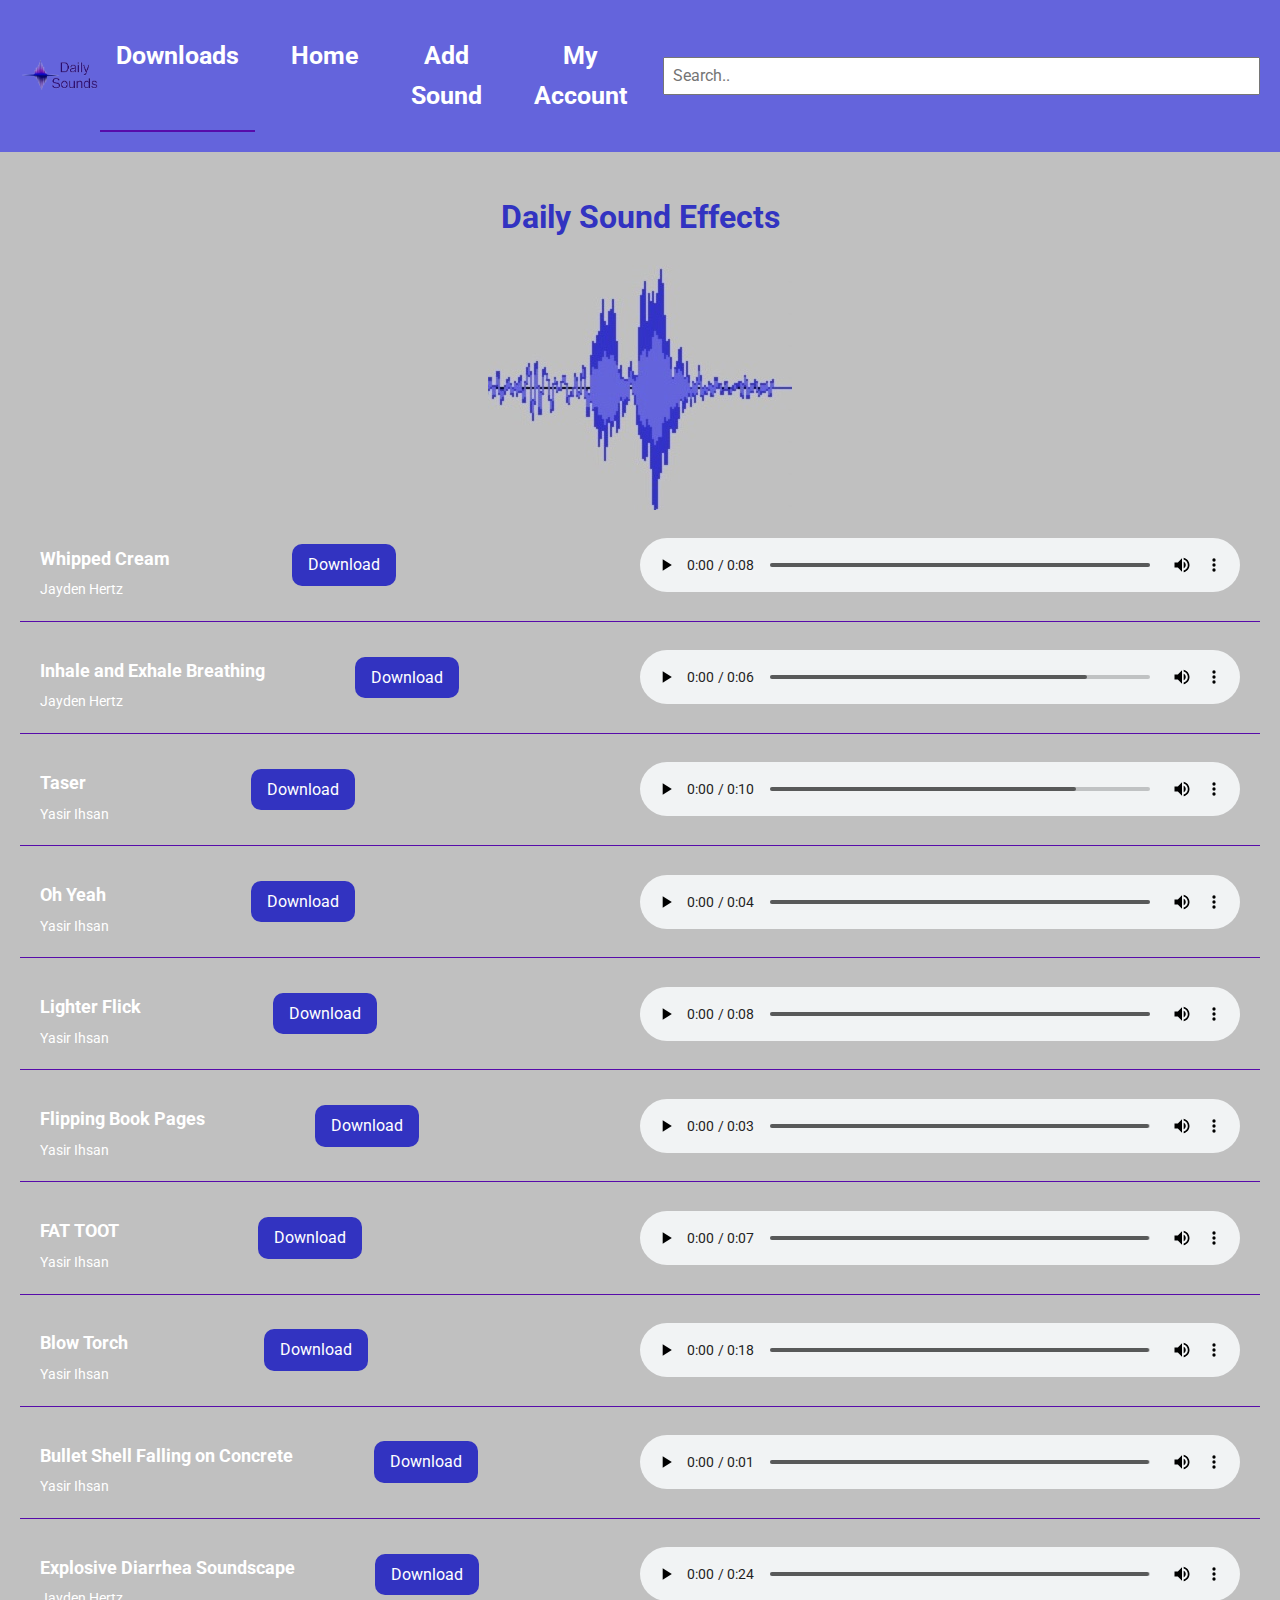
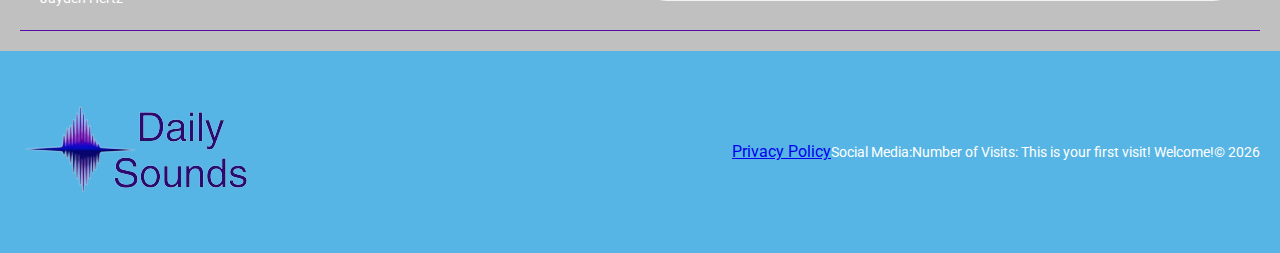
<file: index.html>
<!-- @format -->

<!DOCTYPE html>
<html lang="en">
  <head>
    <meta charset="UTF-8" />
    <meta http-equiv="X-UA-Compatible" content="IE=edge" />
    <meta name="viewport" content="width=device-width, initial-scale=1.0" />
    <meta name="description" content=" Daily Sounds" />
    <meta name="author" content="Justin Maynes" />
    <meta property="og:title" content="Daily Sounds Page" />
    <meta property="og:type" content="Daily Sound official website" />
    <meta property="og:image" content="images/daily-sounds.png" />
    <!-- Fix the meta tags -->
    <meta property="og:url" content="index.html" />
    <title>Daily Sounds</title>
    <link rel="stylesheet" href="styles/normalize.css" />
    <link rel="stylesheet" href="styles/mobile.css" />
    <link rel="stylesheet" href="styles/desktop.css" />
    <link rel="preconnect" href="https://fonts.googleapis.com" />
    <link rel="preconnect" href="https://fonts.gstatic.com" crossorigin />
    <link
      href="https://fonts.googleapis.com/css2?family=Merriweather:wght@300&family=Roboto:wght@300&display=swap"
      rel="stylesheet"
    />
    <link rel="icon" href="images/daily-sound-fav.ico" />
    <link
      rel="stylesheet"
      href="https://cdnjs.cloudflare.com/ajax/libs/font-awesome/6.0.0-beta3/css/all.min.css"
    />
  </head>
  <body>
    <header>
      <img src="images/DailySoundsLogo.webp" alt="Liberty Lake Logo" />

      <nav class="navigation">
        <a class="active" href="index.html">Downloads</a>
        <a href="home.html">Home</a>
        <a href="add-sound.html">Add Sound</a>
        <a href="account.html">My Account</a>
      </nav>
      <input type="text" placeholder="Search.." />
      <button id="menu"></button>
    </header>
    <main>
      <h1>Daily Sound Effects</h1>
      <div class="hero">
        <picture>
          <img
            src="images/hero_ds.webp"
            alt="The hero picture"
            width="1000"
            height="500"
            loading="lazy"
          />
        </picture>
      </div>
      <div id="soundContainer"></div>
    </main>
    <footer>
      <div class="footer-content">
        <img src="images/DailySoundsLogo.webp" alt="Liberty Lake Logo" />
        <div class="footer-text"></div>
        <a class="active" href="privacy-policy.html">Privacy Policy</a>
        <p>Social Media:</p>
        <p id="lastModified"></p>
        <p>Number of Visits: <span class="visits"></span></p>
        <p id="year"></p>
      </div>
    </footer>
    <script src="scripts/displaySound.js"></script>
    <script src="scripts/menu.js"></script>
  </body>
</html>
</file>
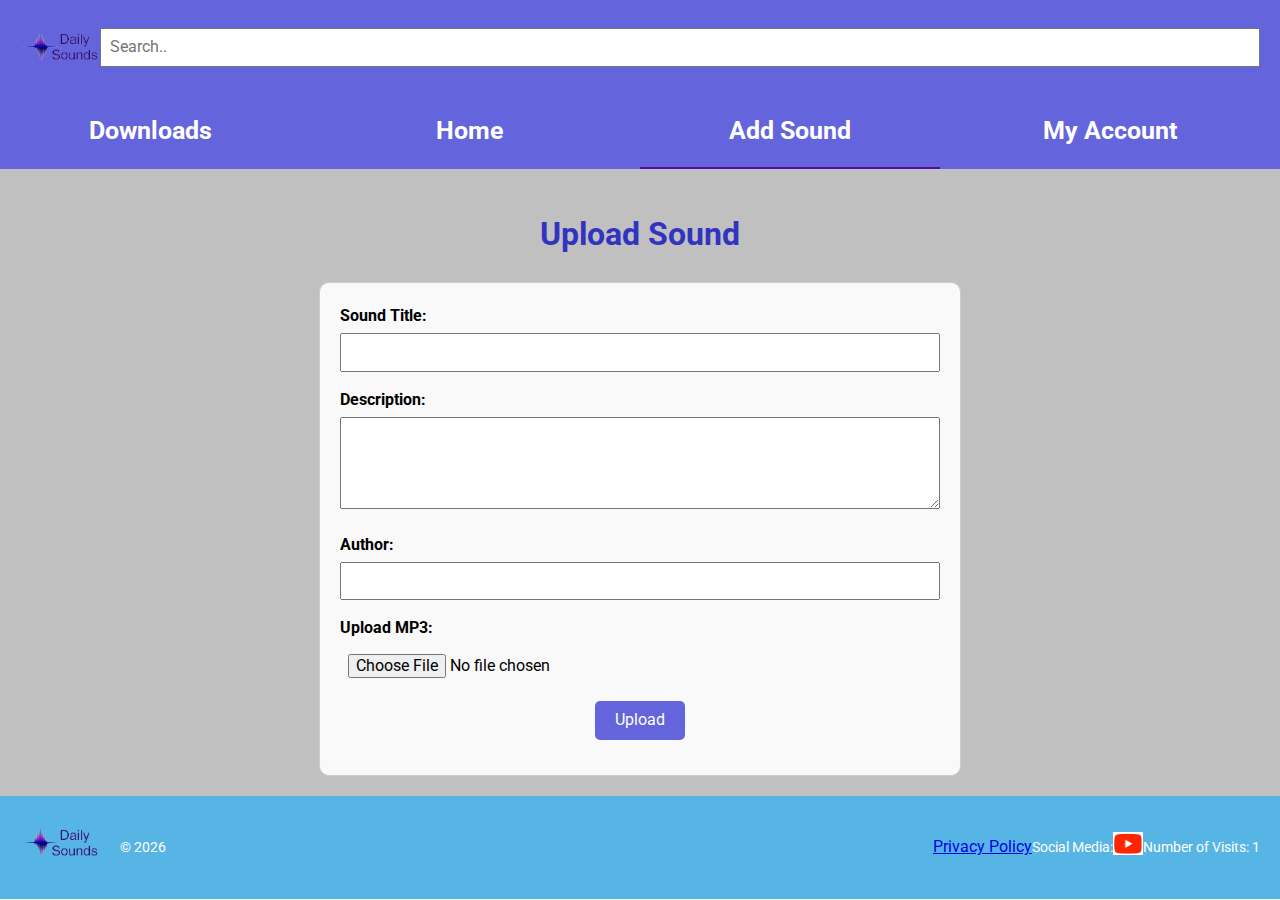
<file: add-sound.html>
<!-- @format -->

<!DOCTYPE html>
<html lang="en">
  <head>
    <meta charset="UTF-8" />
    <meta http-equiv="X-UA-Compatible" content="IE=edge" />
    <meta name="viewport" content="width=device-width, initial-scale=1.0" />
    <meta name="description" content=" Daily Sounds" />
    <meta name="author" content="Justin Maynes" />
    <meta property="og:title" content="Daily Sounds Page" />
    <meta property="og:type" content="Daily Sound official website" />
    <meta property="og:image" content="images/daily-sounds.png" />
    <!-- Fix the meta tags -->
    <meta property="og:url" content="index.html" />
    <title>Daily Sounds</title>
    <link rel="stylesheet" href="styles/normalize.css" />
    <link rel="stylesheet" href="styles/mobile.css" />
    <link rel="stylesheet" href="styles/desktop.css" />
    <link rel="preconnect" href="https://fonts.googleapis.com" />
    <link rel="preconnect" href="https://fonts.gstatic.com" crossorigin />
    <link
      href="https://fonts.googleapis.com/css2?family=Merriweather:wght@300&family=Roboto:wght@300&display=swap"
      rel="stylesheet"
    />
    <link rel="icon" href="images/daily-sound-fav.ico" />
    <link
      rel="stylesheet"
      href="https://cdnjs.cloudflare.com/ajax/libs/font-awesome/6.0.0-beta3/css/all.min.css"
    />
  </head>
  <body>
    <header>
      <img src="images/DailySoundsLogo.webp" alt="Liberty Lake Logo" />

      <input type="text" placeholder="Search.." />
      <button id="menu"></button>
    </header>
    <nav class="navigation">
      <a href="index.html">Downloads</a>
      <a href="home.html">Home</a>
      <a class="active" href="add-sound.html">Add Sound</a>
      <a href="account.html">My Account</a>
    </nav>
    <main>
      <h1>Upload Sound</h1>
      <form action="/upload" method="post" enctype="multipart/form-data">
        <div class="form-group">
          <label for="title">Sound Title:</label>
          <input type="text" id="title" name="title" required />
        </div>
        <div class="form-group">
          <label for="description">Description:</label>
          <textarea
            id="description"
            name="description"
            rows="4"
            cols="50"
            required
          ></textarea>
        </div>
        <div class="form-group">
          <label for="author">Author:</label>
          <input type="text" id="author" name="author" required />
        </div>
        <div class="form-group">
          <label for="mp3">Upload MP3:</label>
          <input type="file" id="mp3" name="mp3" accept=".mp3" required />
        </div>
        <div class="form-group submit-button">
          <input type="submit" value="Upload" />
        </div>
      </form>
    </main>

    <footer>
      <div class="footer-content">
        <div class="logo">
          <img src="images/DailySoundsLogo.webp" alt="Liberty Lake Logo" />
        </div>
        <div class="footer-text">
          <p id="year"></p>
          <p id="lastModified"></p>
        </div>
        <a href="privacy-policy.html">Privacy Policy</a>
        <p>Social Media:</p>
        <a
          class="sm"
          href="https://www.youtube.com/@DailySoundsBoi"
          target="_blank"
        >
          <img src="images/youtube.webp" alt="YouTube Icon" />
        </a>
        <p>Number of Visits: <span class="visits"></span></p>
      </div>
    </footer>
    <script src="scripts/displaySound.js"></script>
    <script src="scripts/menu.js"></script>
  </body>
</html>
</file>
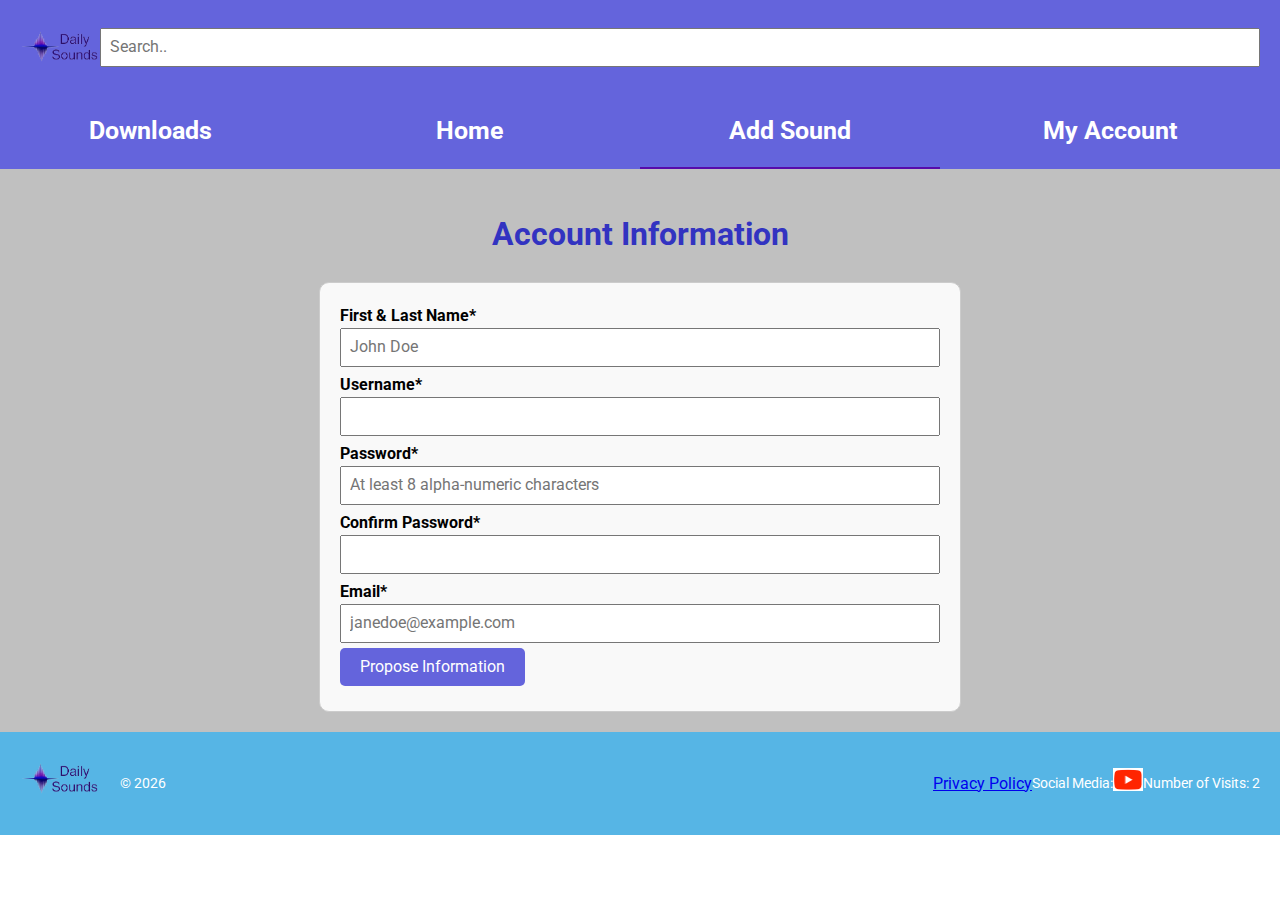
<file: create-account.html>
<!-- @format -->

<!DOCTYPE html>
<html lang="en">
  <head>
    <meta charset="UTF-8" />
    <meta http-equiv="X-UA-Compatible" content="IE=edge" />
    <meta name="viewport" content="width=device-width, initial-scale=1.0" />
    <meta name="description" content=" Daily Sounds" />
    <meta name="author" content="Justin Maynes" />
    <meta property="og:title" content="Daily Sounds Page" />
    <meta property="og:type" content="Daily Sound official website" />
    <meta property="og:image" content="images/daily-sounds.png" />
    <!-- Fix the meta tags -->
    <meta property="og:url" content="index.html" />
    <title>Daily Sounds</title>
    <link rel="stylesheet" href="styles/normalize.css" />
    <link rel="stylesheet" href="styles/mobile.css" />
    <link rel="stylesheet" href="styles/desktop.css" />
    <link rel="preconnect" href="https://fonts.googleapis.com" />
    <link rel="preconnect" href="https://fonts.gstatic.com" crossorigin />
    <link
      href="https://fonts.googleapis.com/css2?family=Merriweather:wght@300&family=Roboto:wght@300&display=swap"
      rel="stylesheet"
    />
    <link rel="icon" href="images/daily-sound-fav.ico" />
    <link
      rel="stylesheet"
      href="https://cdnjs.cloudflare.com/ajax/libs/font-awesome/6.0.0-beta3/css/all.min.css"
    />
  </head>
  <body>
    <header>
      <img src="images/DailySoundsLogo.webp" alt="Liberty Lake Logo" />

      <input type="text" placeholder="Search.." />
      <button id="menu"></button>
    </header>
    <nav class="navigation">
      <a href="index.html">Downloads</a>
      <a href="home.html">Home</a>
      <a class="active" href="add-sound.html">Add Sound</a>
      <a href="account.html">My Account</a>
    </nav>
    <main>
      <h1>Account Information</h1>
      <form method="get" action="record.html" class="recorded">
        <label
          >First & Last Name*<input
            type="text"
            name="name"
            required
            placeholder="John Doe"
        /></label>
        <label
          >Username*<input type="text" id="username" name="username" required
        /></label>
        <label
          >Password*<input
            type="password"
            id="password"
            name="password"
            required
            pattern="[a-z0-9]{8,}"
            title="Eight or more alpha-numeric characters"
            placeholder="At least 8 alpha-numeric characters"
        /></label>
        <label
          >Confirm Password*
          <input
            type="password"
            id="password_repeat"
            name="password_repeat"
            required
            title="Password must match"
          />
        </label>
        <div id="formmessage"></div>
        <label
          >Email*<input
            type="email"
            id="email"
            name="email"
            required
            title="Please enter a valid email address"
            placeholder="janedoe@example.com"
        /></label>

        <label>
          <input
            type="submit"
            value="Propose Information"
            id="submit"
            onclick="submitForm()"
          />
          <!-- Don't have an onclick Javascript function -->
        </label>
      </form>
    </main>

    <footer>
      <div class="footer-content">
        <div class="logo">
          <img src="images/DailySoundsLogo.webp" alt="Liberty Lake Logo" />
        </div>
        <div class="footer-text">
          <p id="year"></p>
          <p id="lastModified"></p>
        </div>
        <a href="privacy-policy.html">Privacy Policy</a>
        <p>Social Media:</p>
        <a
          class="sm"
          href="https://www.youtube.com/@DailySoundsBoi"
          target="_blank"
        >
          <img src="images/youtube.webp" alt="YouTube Icon" />
        </a>
        <p>Number of Visits: <span class="visits"></span></p>
      </div>
    </footer>
    <script src="scripts/displaySound.js"></script>
    <script src="scripts/menu.js"></script>
  </body>
</html>
</file>
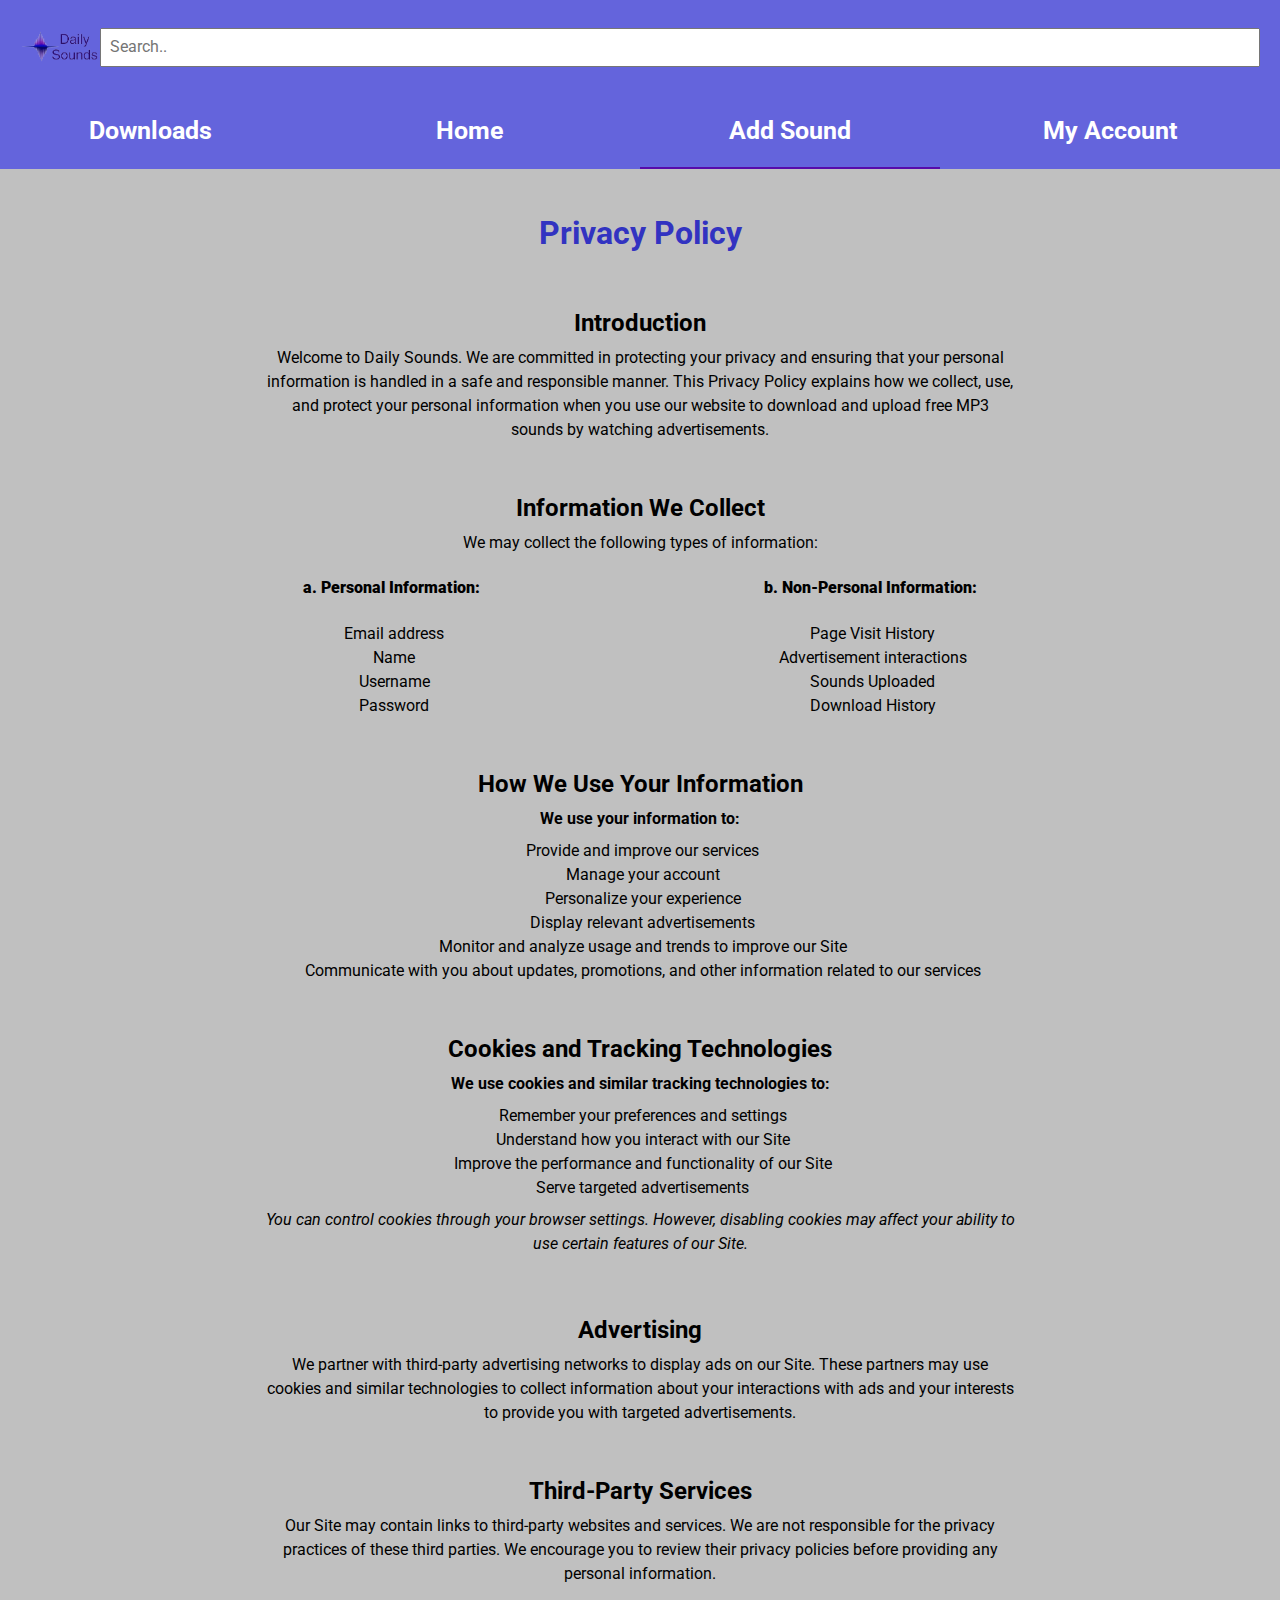
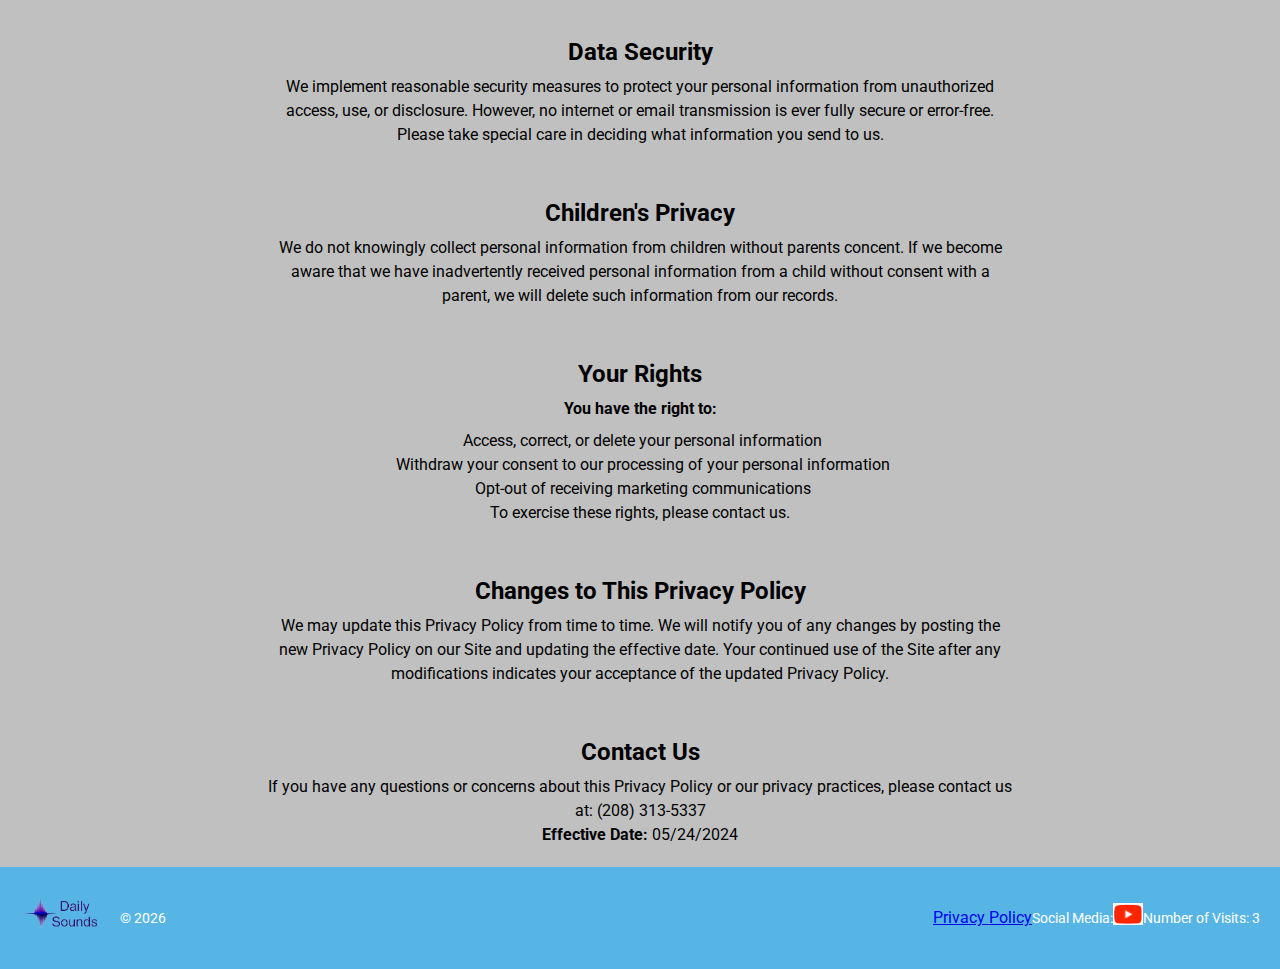
<file: privacy-policy.html>
<!-- @format -->

<!DOCTYPE html>
<html lang="en">
  <head>
    <meta charset="UTF-8" />
    <meta http-equiv="X-UA-Compatible" content="IE=edge" />
    <meta name="viewport" content="width=device-width, initial-scale=1.0" />
    <meta name="description" content=" Daily Sounds" />
    <meta name="author" content="Justin Maynes" />
    <meta property="og:title" content="Daily Sounds Page" />
    <meta property="og:type" content="Daily Sound official website" />
    <meta property="og:image" content="images/daily-sounds.png" />
    <!-- Fix the meta tags -->
    <meta property="og:url" content="index.html" />
    <title>Daily Sounds</title>
    <link rel="stylesheet" href="styles/normalize.css" />
    <link rel="stylesheet" href="styles/mobile.css" />
    <link rel="stylesheet" href="styles/desktop.css" />
    <link rel="preconnect" href="https://fonts.googleapis.com" />
    <link rel="preconnect" href="https://fonts.gstatic.com" crossorigin />
    <link
      href="https://fonts.googleapis.com/css2?family=Merriweather:wght@300&family=Roboto:wght@300&display=swap"
      rel="stylesheet"
    />
    <link rel="icon" href="images/daily-sound-fav.ico" />
    <link
      rel="stylesheet"
      href="https://cdnjs.cloudflare.com/ajax/libs/font-awesome/6.0.0-beta3/css/all.min.css"
    />
  </head>
  <body>
    <header>
      <img src="images/DailySoundsLogo.webp" alt="Liberty Lake Logo" />

      <input type="text" placeholder="Search.." />
      <button id="menu"></button>
    </header>
    <nav class="navigation">
      <a href="index.html">Downloads</a>
      <a href="home.html">Home</a>
      <a class="active" href="add-sound.html">Add Sound</a>
      <a href="account.html">My Account</a>
    </nav>
    <main class="privacy-policy">
      <h1>Privacy Policy</h1>

      <h2>Introduction</h2>
      <p>
        Welcome to Daily Sounds. We are committed in protecting your privacy and
        ensuring that your personal information is handled in a safe and
        responsible manner. This Privacy Policy explains how we collect, use,
        and protect your personal information when you use our website to
        download and upload free MP3 sounds by watching advertisements.
      </p>

      <h2>Information We Collect</h2>
      <p>We may collect the following types of information:</p>
      <div class="container">
        <div class="list">
          <h4><strong>a. Personal Information:</strong></h4>
          <ul>
            <li>Email address</li>
            <li>Name</li>
            <li>Username</li>
            <li>Password</li>
          </ul>
        </div>
        <div class="list">
          <h4><strong>b. Non-Personal Information:</strong></h4>
          <ul>
            <li>Page Visit History</li>
            <li>Advertisement interactions</li>
            <li>Sounds Uploaded</li>
            <li>Download History</li>
          </ul>
        </div>
      </div>

      <h2>How We Use Your Information</h2>
      <p class="space">We use your information to:</p>

      <ul>
        <li>Provide and improve our services</li>
        <li>Manage your account</li>
        <li>Personalize your experience</li>
        <li>Display relevant advertisements</li>
        <li>Monitor and analyze usage and trends to improve our Site</li>
        <li>
          Communicate with you about updates, promotions, and other information
          related to our services
        </li>
      </ul>

      <h2>Cookies and Tracking Technologies</h2>
      <p class="space">We use cookies and similar tracking technologies to:</p>
      <ul>
        <li>Remember your preferences and settings</li>
        <li>Understand how you interact with our Site</li>
        <li>Improve the performance and functionality of our Site</li>
        <li>Serve targeted advertisements</li>
      </ul>
      <p class="italic">
        You can control cookies through your browser settings. However,
        disabling cookies may affect your ability to use certain features of our
        Site.
      </p>

      <h2>Advertising</h2>
      <p>
        We partner with third-party advertising networks to display ads on our
        Site. These partners may use cookies and similar technologies to collect
        information about your interactions with ads and your interests to
        provide you with targeted advertisements.
      </p>

      <h2>Third-Party Services</h2>
      <p>
        Our Site may contain links to third-party websites and services. We are
        not responsible for the privacy practices of these third parties. We
        encourage you to review their privacy policies before providing any
        personal information.
      </p>

      <h2>Data Security</h2>
      <p>
        We implement reasonable security measures to protect your personal
        information from unauthorized access, use, or disclosure. However, no
        internet or email transmission is ever fully secure or error-free.
        Please take special care in deciding what information you send to us.
      </p>

      <h2>Children's Privacy</h2>
      <p>
        We do not knowingly collect personal information from children without
        parents concent. If we become aware that we have inadvertently received
        personal information from a child without consent with a parent, we will
        delete such information from our records.
      </p>

      <h2>Your Rights</h2>
      <p class="space">You have the right to:</p>
      <ul>
        <li>Access, correct, or delete your personal information</li>
        <li>
          Withdraw your consent to our processing of your personal information
        </li>
        <li>Opt-out of receiving marketing communications</li>
      </ul>
      <p>To exercise these rights, please contact us.</p>

      <h2>Changes to This Privacy Policy</h2>
      <p>
        We may update this Privacy Policy from time to time. We will notify you
        of any changes by posting the new Privacy Policy on our Site and
        updating the effective date. Your continued use of the Site after any
        modifications indicates your acceptance of the updated Privacy Policy.
      </p>

      <h2>Contact Us</h2>
      <p>
        If you have any questions or concerns about this Privacy Policy or our
        privacy practices, please contact us at: (208) 313-5337
      </p>
      <p><strong>Effective Date:</strong> 05/24/2024</p>
    </main>
    <footer>
      <div class="footer-content">
        <div class="logo">
          <img src="images/DailySoundsLogo.webp" alt="Liberty Lake Logo" />
        </div>
        <div class="footer-text">
          <p id="year"></p>
          <p id="lastModified"></p>
        </div>
        <a class="active" href="privacy-policy.html">Privacy Policy</a>
        <p>Social Media:</p>
        <a
          class="sm"
          href="https://www.youtube.com/@DailySoundsBoi"
          target="_blank"
        >
          <img src="images/youtube.webp" alt="YouTube Icon" />
        </a>
        <p>Number of Visits: <span class="visits"></span></p>
      </div>
    </footer>
    <script src="scripts/displaySound.js"></script>
    <script src="scripts/menu.js"></script>
  </body>
</html>
</file>
<file: styles/mobile.css>
/**
 * Container for all sound entries
 *
 * @format
 */
:root {
  --primary-color: #6464dc;
  --secondary-color: #56b5e5;
  --background-color: #c0c0c0;
  --accent-color1: #570baa;
  --accent-color2: #1c11c4;
  --text-color: white;
  --text-color-secondary: #d9d9d9;
  --extra: #3233c1;
}
/* Body Styles */
body {
  font-family: "Roboto", sans-serif;
  line-height: 1.6;
  margin: 0;
  padding: 0;
  /* max-width: 1200px; */
}

/* Header Styles */
header {
  background-color: var(--primary-color);
  color: var(--text-color);
  display: flex;
  justify-content: space-between;
  align-items: center;
  padding: 20px;
}

header img {
  width: 120px; /* Adjust logo width */
  height: auto; /* Maintain aspect ratio */
}

/* Main Styles */
main {
  padding: 20px;
  background-color: var(--background-color);
}

h1 {
  color: var(--extra); /* Dark blueish purple */
  text-align: center;
  margin-top: 20px;
}
h2 {
  font-size: 18px;
  margin-bottom: 5px;
}

p {
  font-size: 14px;
  margin: 0;
}

/* Footer Styles */
.sm img {
  width: 30px;
  height: auto;
}
footer {
  background-color: var(--secondary-color); /* Dark purple */
  color: var(--text-color);
  padding: 20px;
}

.footer-content {
  display: flex;
  align-items: center;
}

.logo img {
  width: 80px; /* Adjust logo width in footer */
  height: auto;
  margin-right: 20px;
}

.footer-text {
  flex-grow: 1;
}

/* menu */
nav {
  background-color: var(--primary-color);
}

nav a {
  display: block;
  color: black;
  text-align: center;
  padding: 1rem;
  text-decoration: none;
  font-size: 25px;
  font-family: "Roboto", sans-serif;
}

.navigation a {
  color: var(--text-color);
  text-decoration: none;
  margin-right: 20px;
  font-weight: bold;
}

.navigation a.active {
  border-bottom: 2px solid var(--accent-color1); /* Active link color */
}

.navigation a:hover {
  border-bottom: 2px solid var(--accent-color2);
  background-color: var(--accent2-color);
  color: black;
}

.navigation {
  display: none;
  margin: 0 auto;
}

.navigation.open {
  display: block;
}
#menu {
  display: inline;
  font-size: 2em;
  background: none;
  border: none;
  color: var(--secondary-color);
  cursor: pointer;
  width: 100%;
  text-align: right;
  padding: 0.25rem 2vw;
}
#menu::before {
  content: "\2630";
}

#menu.open::before {
  content: "X";

  /* background-color: var(--greenish); How do I make the background color the same as the menu */
}

.navigation input[type="text"] {
  float: left;
  padding: 6px;
  border: none;
  margin: 5em;
  font-size: 17px;
}
/* ---------------------------------------------- */

/* DOWNLOAD PAGE */
/* Styling for sound entries and Download Page */
.hero {
  display: flex;
  justify-content: center; /* Center horizontally */
  align-items: center; /* Center vertically */
  /* height: 300px; Set a fixed height for the hero container */
}

.hero img {
  width: 100%; /* Set the image width */
  height: auto; /* Maintain aspect ratio */
  /* border-radius: 8px; */ /* Optionally apply border-radius */
  display: block; /* Ensure the image is displayed as a block element */
  /* max-width: 100%; Ensure image does not exceed container width */
}
.sound-entry {
  display: flex;
  align-items: center;
  justify-content: space-between; /* Align items at start and end */
  padding: 20px;
  border-bottom: 1px solid var(--accent-color1);
  color: var(--text-color);
}

.info-container {
  display: flex;
  flex-direction: column;
}

.audio-player {
  width: 50%; /* Fixed width for audio player */
  max-width: 100%; /* Ensure audio player doesn't exceed its container */
  margin-left: auto;
}

.author {
  font-size: 14px;
}

/* Custom colors for alternate rows */
.sound-entry:nth-child(even):hover {
  background-color: var(
    --primary-color
  ); /* Dark purple background color for even rows */
}

.sound-entry:nth-child(odd):hover {
  background-color: var(
    --secondary-color
  ); /* Dark blue background color for odd rows */
}

/* Additional styling for hover effect */
.sound-entry:hover {
  transform: scale(1.01);
  transition: transform 0.3s ease;
}

.download-button {
  margin: auto;
  background-color: var(--extra);
  border-radius: 10px;
  color: var(--text-color);
  padding: 0.5em 1em;
  text-decoration: none;
  font-size: 1em;
  border: none;
  cursor: pointer;
}
/* ---------------------------------------------- */

/* ADD SOUND's Styles */

/* Center the form */
form {
  max-width: 600px;
  margin: 0 auto;
  padding: 20px;
  text-align: left;
  border: 1px solid #ccc; /* Optional border */
  border-radius: 10px; /* Optional border-radius */
  background-color: #f9f9f9; /* Optional background color */
}

/* Align labels to the left and ensure they are on the same line as inputs */
/* form {
  max-width: 400px;
} */
.form-group {
  margin-bottom: 15px;
}

label {
  display: block;
  margin-bottom: 5px;
  font-weight: bold;
}

input[type="text"],
textarea,
input[type="file"],
input[type="password"],
input[type="email"] {
  width: 100%;
  padding: 8px;
  box-sizing: border-box;
}

input[type="submit"] {
  width: auto;
  padding: 10px 20px;
  background-color: var(--primary-color); /* Adjust button color as needed */
  color: #fff;
  border: none;
  border-radius: 5px;
  cursor: pointer;
  text-align: center;
}

input[type="submit"]:hover {
  background-color: #0056b3; /* Adjust hover color as needed */
}
/* Center the submit button */
.form-group.submit-button {
  display: flex;
  justify-content: center;
}

/* ---------------------------------------------- */
/* Privacy Policy Page */
.privacy-policy {
  /* max-width: 800px; */
  margin: 0 auto;
  padding: 20px;
  text-align: center;
  line-height: 1.5;
}
.privacy-policy p {
  max-width: 750px;
  margin: 0 auto;
  text-align: center;
  line-height: 1.5;
  font-size: 1em;
}

.container {
  display: flex;
  justify-content: space-evenly;
}

.privacy-policy ul {
  list-style-type: none;
  padding-left: 5px;
  margin: 0;
}
.privacy-policy h2 {
  margin-top: 2em;
  font-weight: bolder;
  font-size: 1.5em;
}
.space {
  padding-bottom: 0.5em;
  font-weight: bold;
}

.italic {
  font-style: italic;
  padding: 0.5em;
  font-size: 10px;
}
</file>
<file: styles/desktop.css>
/** @format */

@media (min-width: 50em) {
  /* Adjust header logo size for smaller screens */
  header img {
    width: 80px;
  }

  nav {
    display: flex;
    justify-content: flex-end;
    max-width: 100%;
  }
  nav a {
    flex: 100%;
  }

  #menu {
    display: none;
  }
  .navigation,
  .navigation.open {
    display: flex;
    justify-content: flex-end;
  }
  .navigation input[type="text"] {
    float: none;
    display: block;
    text-align: left;
    width: 100%;
    margin: 0;
    padding: 14px;
    border: 1px solid #ccc;
  }
}
</file>
